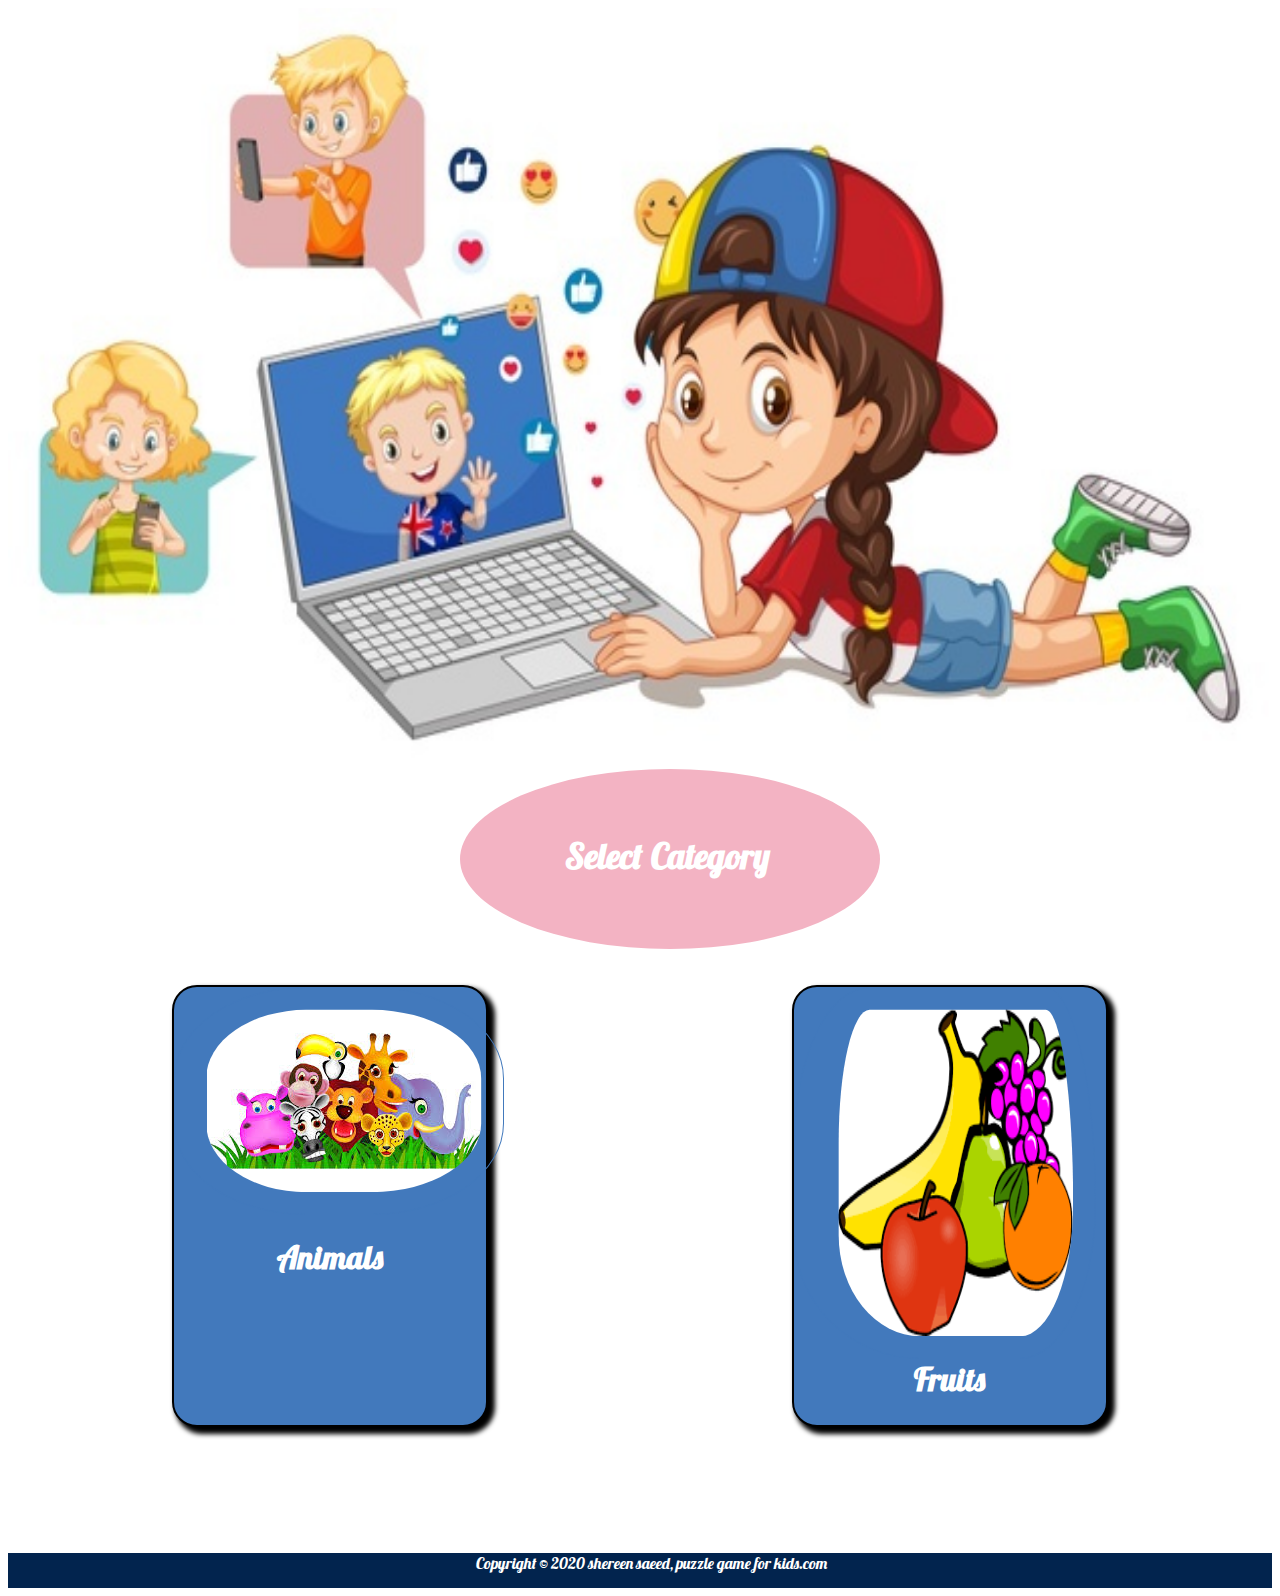
<file: index.html>
<!--<!DOCTYPE html>-->
<html>
    <head>
        <meta charset="utf-8">
        <meta name="viewport" content="width=device-width, initial-scale=1.0">
        <title>Html5 Project</title>
        <link rel="preconnect" href="https://fonts.gstatic.com">
<link href="https://fonts.googleapis.com/css2?family=Lobster&display=swap" rel="stylesheet">
        <link rel="stylesheet" href="Css/style.css">
        
    </head>
    <body>
         <!-- start header-->
         <!--cx="300" cy="300" rx="180" ry="100"-->
    <header>
        
    </header>
    <div class="svg-container">
    <svg width="500" height="200">
        <ellipse cx="220" cy="100" rx="210" ry="90"></ellipse>
        <text x="115" y="110" >Select Category</text>
    </svg>
</div>
       <!--right side-->
    <aside id="rightSide">
        <a href="fruitPage.html"><img src="images/fruit.png"></a>
        <h1>Fruits</h1>
    
    </aside>
      <!--left side-->
    <aside id="leftSide">
        <a href="animalPage.html"><img src="images/animal.jpg"></a>
        <h1>Animals</h1>
    
    </aside>
    <div style="clear: both"></div>
   
    
     <!--footer-->
    <footer>
    <span>Copyright &copy; 2020 shereen saeed, puzzle 
        game for kids.com</span>
    
    </footer>
    </body>
</html>
</file>
<file: Css/style.css>
*{
    box-sizing: border-box;
    font-family: 'Lobster', cursive;
}
/*html,body{height: 100%; }*/
/*header*/
header{
    /*border: 1px solid black;*/
    height: 85%;
    width: 100%;
    background-image: url('../images/back3.jpg');
    background-size: 100% 100%;
    position: relative;
    
}
    /*right side*/
#rightSide{
    float: right;
    border: 2px solid black;
    border-radius: 25px;
    background-color: #4279BC;
    height: 50%;
    /*width: 50%;*/
    width: 25%;
    position: relative;
   /* bottom:10%;*/
   box-shadow: 5px 5px 5px 2px black;
   margin-top: 2% ;
   margin-right: 13%;
   transition: 1s;   
}
/*left side*/
#leftSide{
    float: left;
    width: 25%;
    border: 2px solid black;
    border-radius: 25px;
    background-color: #4279BC;
    height: 50%;
    margin-top: 2%;
    margin-left: 13%;
    margin-bottom: 10%;
    box-shadow: 5px 5px 5px 2px black;
    transition: 1s;

 
}
#leftSide img 
{
    padding: 7% 7% 7% 10%;
    border: 1px solid #4279BC;
    border-radius: 40%;
}
#leftSide h1 , #rightSide h1
{
   
    text-align: center;
    font-size: 24pt;
    color: white;
}
#rightSide h1
{
    margin:0;
    
}
#rightSide img
{
    padding: 7% 7% 7% 14%;
    border: 1px solid #4279BC;
    border-radius: 30% 20% 30% 50%/50% 70% 50% 40%;
    width: 97%;
    height: 85%;
   
}
footer{
    height: 4%;
    width: 100%;
    background-color: #02244e;
}
footer span
{
   padding-left: 37%;
   color: white; 
}
.svg-container
{
   margin-left: 35%;
}
svg text
{
    font-size: 26pt;
    font-weight: bold;
    /*transform: skewy(6deg);*/
    fill: white;

}
svg ellipse
{
    /*transform: skewy(4deg);*/
    fill: #f3b3c3;
   
    position: absolute;
}


        
#leftSide:hover , #rightSide:hover
{
    transform: scale(1,.8);
 transition: 1s;
}
</file>
